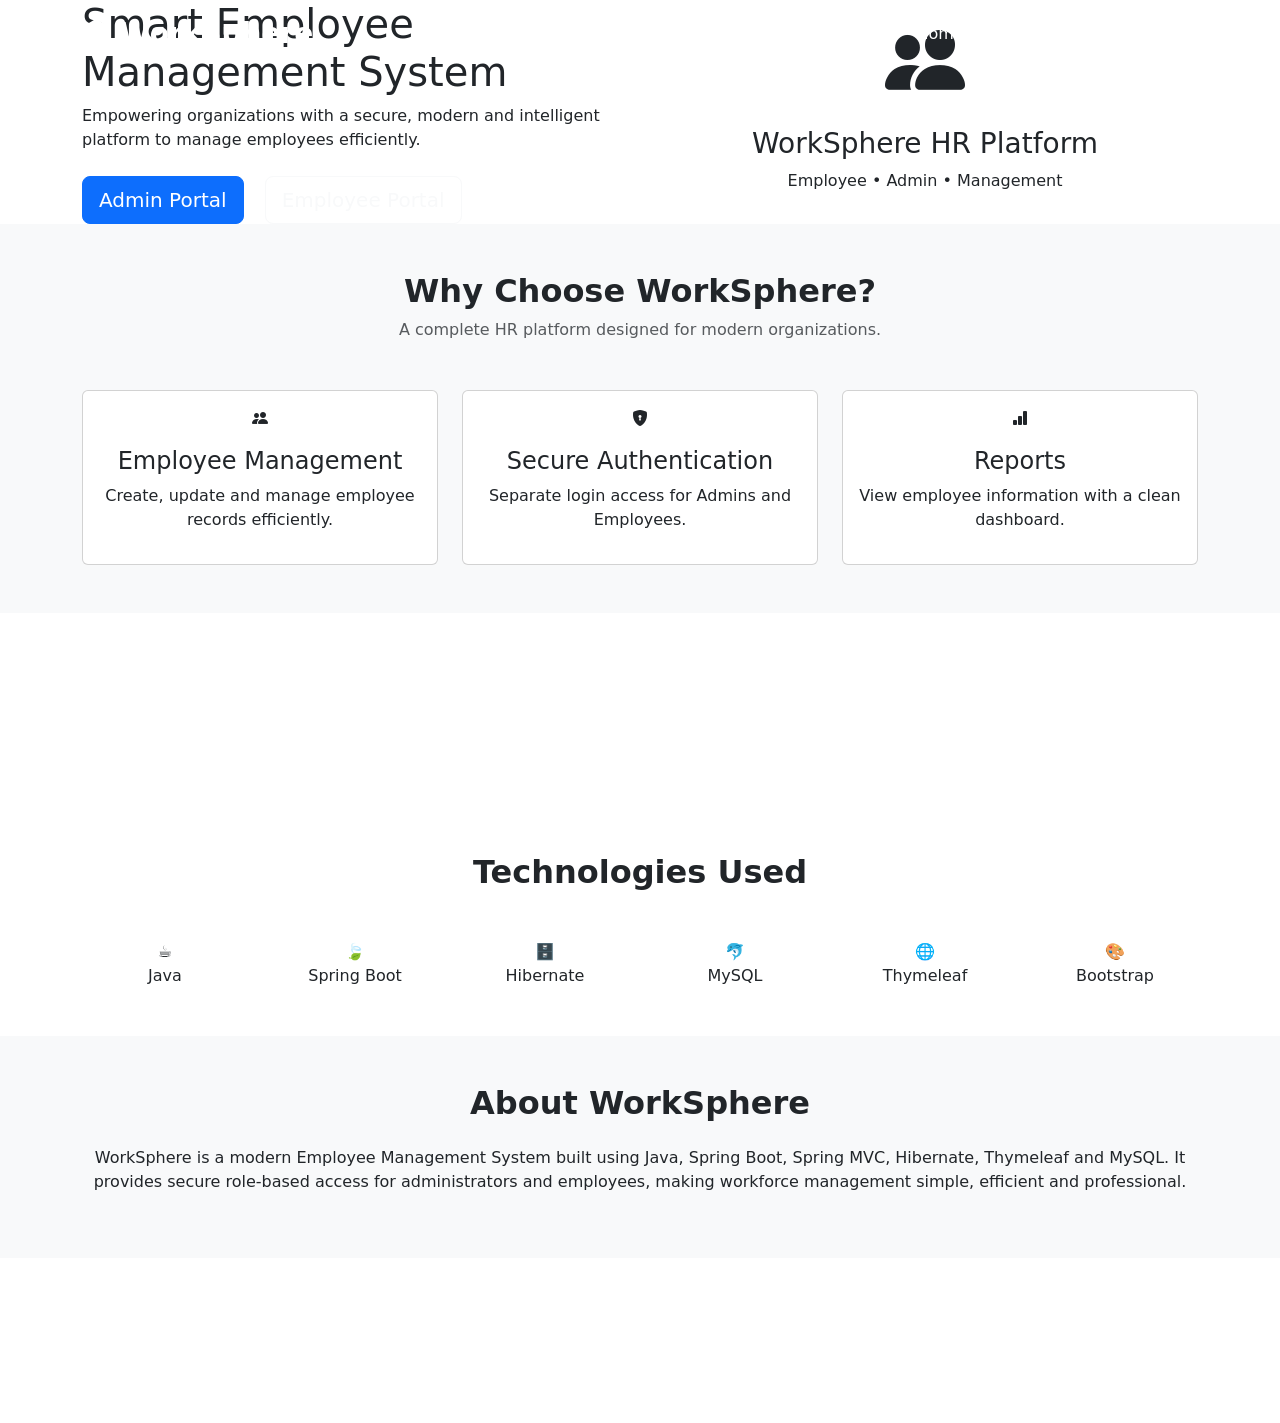
<file: src/main/resources/templates/index.html>
<!DOCTYPE html>
<html xmlns:th="http://www.thymeleaf.org">

<head>

<meta charset="UTF-8">

<meta name="viewport" content="width=device-width, initial-scale=1">

<title>WorkSphere | Smart Employee Management System</title>

<link rel="preconnect" href="https://fonts.googleapis.com">

<link rel="preconnect" href="https://fonts.gstatic.com" crossorigin>

<link href="https://fonts.googleapis.com/css2?family=Poppins:wght@300;400;500;600;700&display=swap"
rel="stylesheet">

<link href="https://cdn.jsdelivr.net/npm/bootstrap@5.3.7/dist/css/bootstrap.min.css" rel="stylesheet">

<link rel="stylesheet"
href="https://cdn.jsdelivr.net/npm/bootstrap-icons@1.11.3/font/bootstrap-icons.min.css">

<link rel="stylesheet"
th:href="@{/css/style.css}">

</head>

<body>

<!-- Navbar Starts -->

<nav class="navbar navbar-expand-lg navbar-dark fixed-top">

<div class="container">

<a class="navbar-brand fw-bold fs-3" href="#">

<i class="bi bi-hexagon-fill"></i>

WorkSphere

</a>

<button class="navbar-toggler" data-bs-toggle="collapse"
data-bs-target="#navbar">

<span class="navbar-toggler-icon"></span>

</button>

<div class="collapse navbar-collapse"
id="navbar">

<ul class="navbar-nav ms-auto">

<li class="nav-item">

<a class="nav-link active" href="#">Home</a>

</li>

<li class="nav-item">

<a class="nav-link" href="#">About</a>

</li>

<li class="nav-item">

<a class="nav-link" href="#">Features</a>

</li>

<li class="nav-item">

<a class="nav-link" href="#">Contact</a>

</li>

</ul>

</div>

</div>

</nav>

<!-- Navbar Ends -->

<!-- Hero Starts -->

<section class="hero">

<div class="container">

<div class="row align-items-center">

<div class="col-lg-6">

<h1>

Smart Employee

<br>

Management System

</h1>

<p>

Empowering organizations with a secure, modern and intelligent platform to manage employees efficiently.

</p>

<div class="mt-4">

<a th:href="@{/admin/login}"
class="btn btn-primary btn-lg me-3">

Admin Portal

</a>

<a th:href="@{/employee/login}"
class="btn btn-outline-light btn-lg">

Employee Portal

</a>

</div>

</div>

<div class="col-lg-6 text-center">

<div class="text-center">

<i class="bi bi-people-fill display-1 hero-icon"></i>

<h3 class="mt-3">WorkSphere HR Platform</h3>

<p>Employee • Admin • Management</p>

</div>

</div>

</div>

</div>

</section>

<!-- Hero Ends -->

<!-- Features -->

<section class="py-5 bg-light">

<div class="container">

<div class="text-center mb-5">

<h2 class="fw-bold">Why Choose WorkSphere?</h2>

<p class="text-muted">

A complete HR platform designed for modern organizations.

</p>

</div>

<div class="row g-4">

<div class="col-md-4">

<div class="card feature-card h-100">

<div class="card-body text-center">

<i class="bi bi-people-fill feature-icon"></i>

<h4 class="mt-3">

Employee Management

</h4>

<p>

Create, update and manage employee records efficiently.

</p>

</div>

</div>

</div>

<div class="col-md-4">

<div class="card feature-card h-100">

<div class="card-body text-center">

<i class="bi bi-shield-lock-fill feature-icon"></i>

<h4 class="mt-3">

Secure Authentication

</h4>

<p>

Separate login access for Admins and Employees.

</p>

</div>

</div>

</div>

<div class="col-md-4">

<div class="card feature-card h-100">

<div class="card-body text-center">

<i class="bi bi-bar-chart-fill feature-icon"></i>

<h4 class="mt-3">

Reports

</h4>

<p>

View employee information with a clean dashboard.

</p>

</div>

</div>

</div>

</div>

</div>

</section>

<section class="py-5 text-white stats">

<div class="container">

<div class="row text-center">

<div class="col-md-3">

<h1>100+</h1>

<p>Employees</p>

</div>

<div class="col-md-3">

<h1>15</h1>

<p>Departments</p>

</div>

<div class="col-md-3">

<h1>99%</h1>

<p>Availability</p>

</div>

<div class="col-md-3">

<h1>24/7</h1>

<p>Support</p>

</div>

</div>

</div>

</section>

<section class="py-5">

<div class="container text-center">

<h2 class="fw-bold mb-5">

Technologies Used

</h2>

<div class="row">

<div class="col-md-2">☕<br>Java</div>

<div class="col-md-2">🍃<br>Spring Boot</div>

<div class="col-md-2">🗄<br>Hibernate</div>

<div class="col-md-2">🐬<br>MySQL</div>

<div class="col-md-2">🌐<br>Thymeleaf</div>

<div class="col-md-2">🎨<br>Bootstrap</div>

</div>

</div>

</section>

<section class="py-5 bg-light">

<div class="container">

<h2 class="fw-bold text-center">

About WorkSphere

</h2>

<p class="text-center mt-4">

WorkSphere is a modern Employee Management System built using
Java, Spring Boot, Spring MVC, Hibernate, Thymeleaf and MySQL.

It provides secure role-based access for administrators and employees,
making workforce management simple, efficient and professional.

</p>

</div>

</section>

<footer class="text-center text-white p-4 footer">

<h4>WorkSphere</h4>

<p>

Smart Employee Management System

</p>

<p>

© 2026 All Rights Reserved

</p>

</footer>

<script src="https://cdn.jsdelivr.net/npm/bootstrap@5.3.7/dist/js/bootstrap.bundle.min.js"></script>

</body>

</html>
</file>
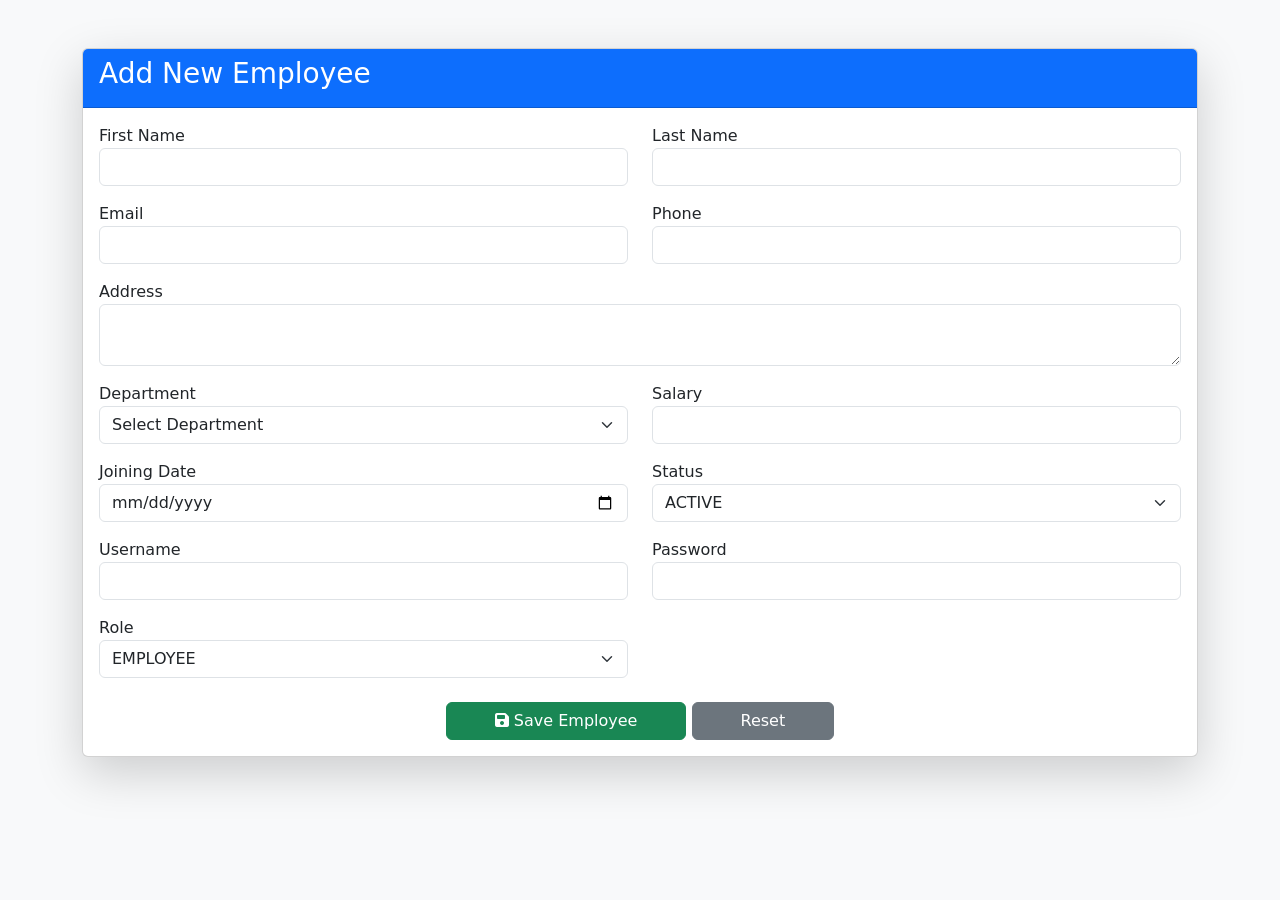
<file: src/main/resources/templates/add-employee.html>
<!DOCTYPE html>
<html xmlns:th="http://www.thymeleaf.org">

<head>

<meta charset="UTF-8">

<title>Add Employee | WorkSphere</title>

<link href="https://cdn.jsdelivr.net/npm/bootstrap@5.3.7/dist/css/bootstrap.min.css" rel="stylesheet">

<link rel="stylesheet" th:href="@{/css/style.css}">

<link rel="stylesheet"
href="https://cdnjs.cloudflare.com/ajax/libs/font-awesome/6.6.0/css/all.min.css">

</head>

<body class="bg-light">

<div class="container mt-5 mb-5">

<div class="card shadow-lg">

<div class="card-header bg-primary text-white">

<h3>Add New Employee</h3>

</div>

<div class="card-body">

<form th:action="@{/admin/saveEmployee}"
      th:object="${employee}"
      method="post">
      
      <input type="hidden"
       th:field="*{id}">

<div class="row">

<div class="col-md-6 mb-3">

<label>First Name</label>

<input type="text"
class="form-control"
th:field="*{firstName}"
required>

</div>

<div class="col-md-6 mb-3">

<label>Last Name</label>

<input type="text"
class="form-control"
th:field="*{lastName}"
required>

</div>

<div class="col-md-6 mb-3">

<label>Email</label>

<input type="email"
class="form-control"
th:field="*{email}"
required>

</div>

<div class="col-md-6 mb-3">

<label>Phone</label>

<input type="text"
class="form-control"
th:field="*{phone}"
required>

</div>

<div class="col-md-12 mb-3">

<label>Address</label>

<textarea
class="form-control"
th:field="*{address}"
rows="2"></textarea>

</div>

<div class="col-md-6 mb-3">

<label>Department</label>

<select
class="form-select"
th:field="*{department}">

<option value="">Select Department</option>
<option value="IT">IT</option>
<option value="HR">HR</option>
<option value="Finance">Finance</option>
<option value="Marketing">Marketing</option>
<option value="Sales">Sales</option>
<option value="Administration">Administration</option>

</select>

</div>

<div class="col-md-6 mb-3">

<label>Salary</label>

<input type="number"
class="form-control"
th:field="*{salary}">

</div>

<div class="col-md-6 mb-3">

<label>Joining Date</label>

<input type="date"
class="form-control"
th:field="*{joiningDate}">

</div>

<div class="col-md-6 mb-3">

<label>Status</label>

<select
class="form-select"
th:field="*{status}">

<option value="ACTIVE">ACTIVE</option>
<option value="INACTIVE">INACTIVE</option>

</select>

</div>

<div class="col-md-6 mb-3">

<label>Username</label>

<input type="text"
class="form-control"
th:field="*{username}"
required>

</div>

<div class="col-md-6 mb-3">

<label>Password</label>

<input type="password"
class="form-control"
th:field="*{password}"
required>

</div>

<div class="col-md-6 mb-4">

<label>Role</label>

<select
class="form-select"
th:field="*{role}">

<option value="EMPLOYEE">EMPLOYEE</option>
<option value="ADMIN">ADMIN</option>

</select>

</div>

</div>

<div class="text-center">

<button class="btn btn-success px-5">

<i class="fa-solid fa-floppy-disk"></i>

Save Employee

</button>

<button
type="reset"
class="btn btn-secondary px-5">

Reset

</button>

</div>

</form>

</div>

</div>

</div>

</body>

</html>
</file>
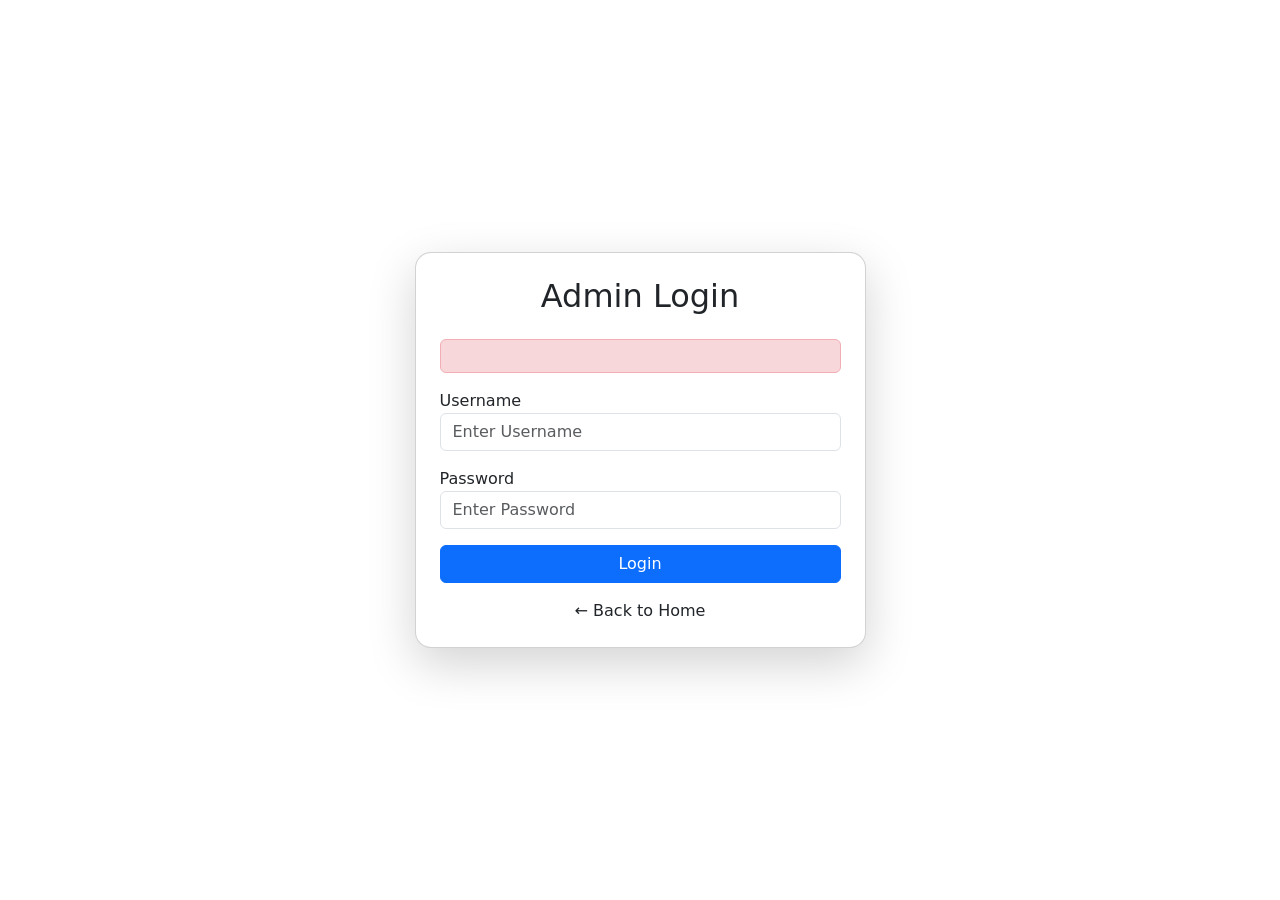
<file: src/main/resources/templates/admin-login.html>
<!DOCTYPE html>
<html xmlns:th="http://www.thymeleaf.org">

<head>

<meta charset="UTF-8">

<meta name="viewport"
content="width=device-width, initial-scale=1">

<title>Admin Login</title>

<link href="https://cdn.jsdelivr.net/npm/bootstrap@5.3.7/dist/css/bootstrap.min.css"
rel="stylesheet">

<link rel="stylesheet"
th:href="@{/css/style.css}">

</head>

<body class="login-bg">

<div class="container">

<div class="row justify-content-center align-items-center vh-100">

<div class="col-md-5">

<div class="card shadow-lg p-4 rounded-4">

<h2 class="text-center mb-4">

Admin Login

</h2>

<form th:action="@{/admin/login}" method="post">

<div th:if="${error}" class="alert alert-danger">

    <span th:text="${error}"></span>

</div>

<div class="mb-3">

<label>Username</label>

<input
type="text"
class="form-control"
name="username"
placeholder="Enter Username">

</div>

<div class="mb-3">

<label>Password</label>

<input
type="password"
class="form-control"
name="password"
placeholder="Enter Password">

</div>

<button class="btn btn-primary w-100">

Login

</button>

</form>

<div class="text-center mt-3">

<a th:href="@{/}">

← Back to Home

</a>

</div>

</div>

</div>

</div>

</div>

</body>

</html>
</file>
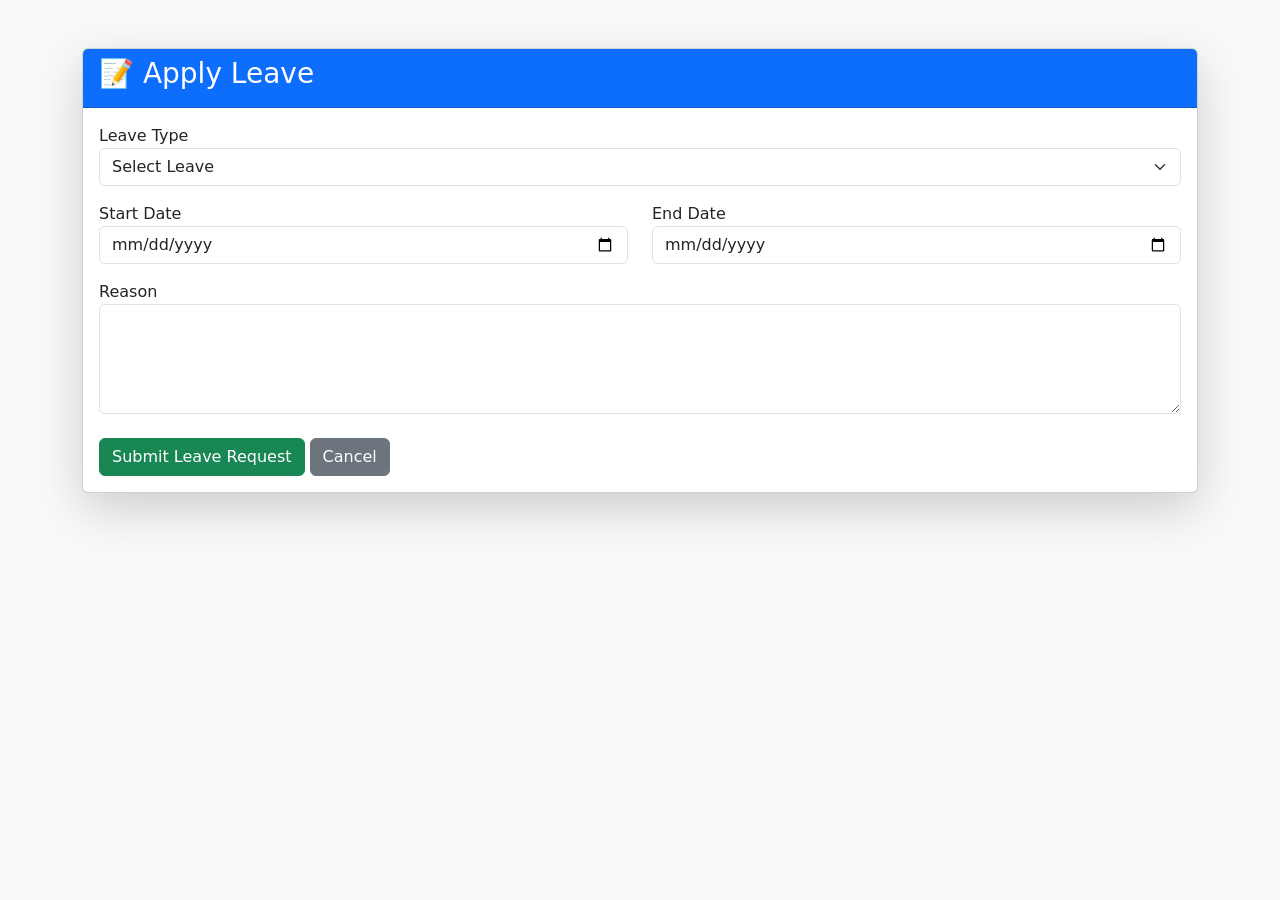
<file: src/main/resources/templates/apply-leave.html>
<!DOCTYPE html>
<html xmlns:th="http://www.thymeleaf.org">

<head>

<meta charset="UTF-8">

<title>Apply Leave | WorkSphere</title>

<link href="https://cdn.jsdelivr.net/npm/bootstrap@5.3.7/dist/css/bootstrap.min.css" rel="stylesheet">

</head>

<body class="bg-light">

<div class="container mt-5">

<div class="card shadow-lg">

<div class="card-header bg-primary text-white">

<h3>📝 Apply Leave</h3>

</div>

<div class="card-body">

<form th:action="@{/employee/saveLeave}"
      th:object="${leave}"
      method="post">

<div class="mb-3">

<label>Leave Type</label>

<select class="form-select"
        th:field="*{leaveType}">

<option value="">Select Leave</option>

<option value="Casual">Casual Leave</option>

<option value="Sick">Sick Leave</option>

<option value="Vacation">Vacation</option>

<option value="Work From Home">Work From Home</option>

</select>

</div>

<div class="row">

<div class="col-md-6">

<label>Start Date</label>

<input type="date"
       class="form-control"
       th:field="*{startDate}">

</div>

<div class="col-md-6">

<label>End Date</label>

<input type="date"
       class="form-control"
       th:field="*{endDate}">

</div>

</div>

<div class="mt-3">

<label>Reason</label>

<textarea
class="form-control"
rows="4"
th:field="*{reason}">
</textarea>

</div>

<div class="mt-4">

<button class="btn btn-success">

Submit Leave Request

</button>

<a th:href="@{/employee/dashboard}"
class="btn btn-secondary">

Cancel

</a>

</div>

</form>

</div>

</div>

</div>

</body>

</html>
</file>
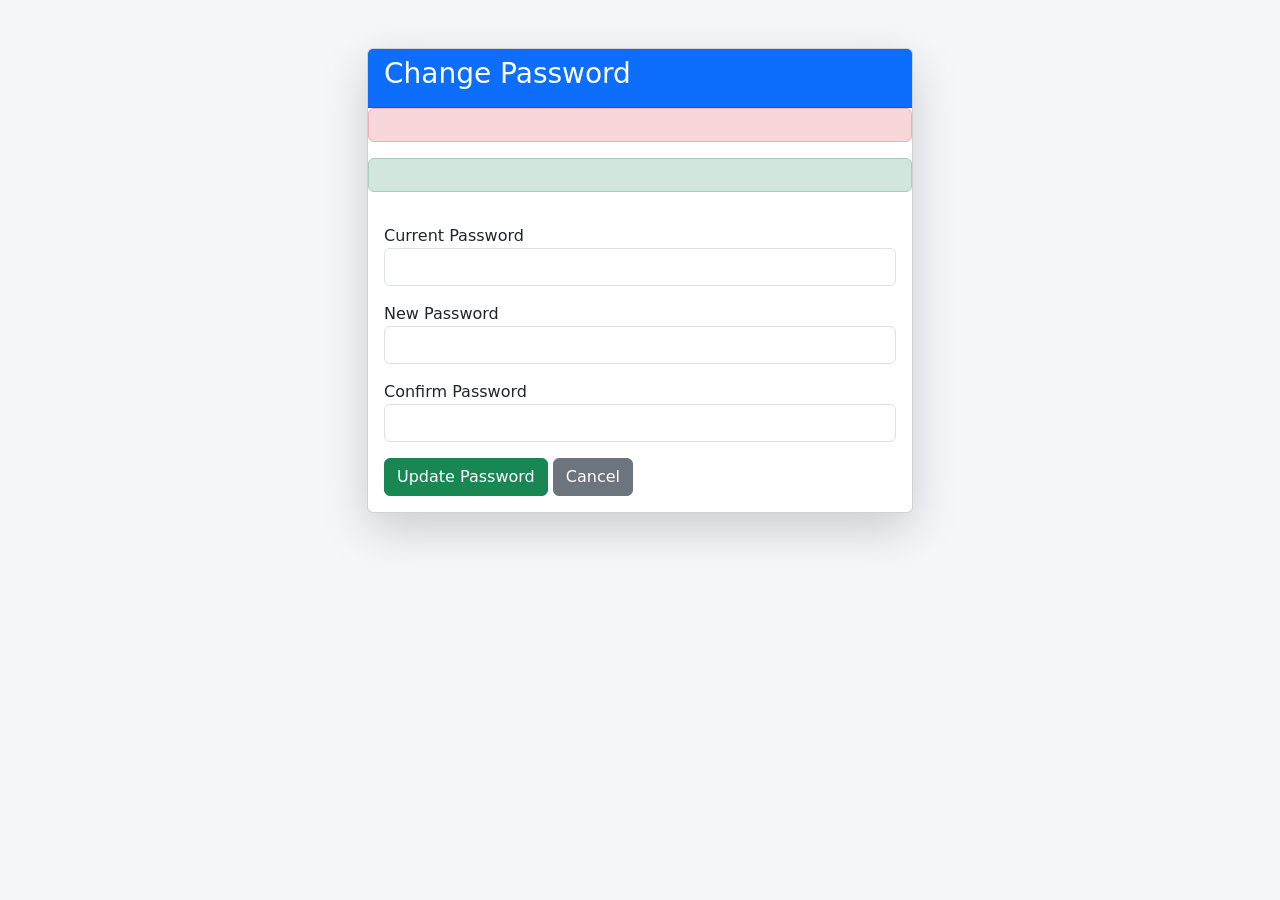
<file: src/main/resources/templates/change-password.html>
<!DOCTYPE html>
<html xmlns:th="http://www.thymeleaf.org">

<head>

<meta charset="UTF-8">

<title>Change Password | WorkSphere</title>

<link href="https://cdn.jsdelivr.net/npm/bootstrap@5.3.7/dist/css/bootstrap.min.css" rel="stylesheet">

</head>

<body style="background:#f5f7fb;">

<div class="container mt-5">

<div class="row justify-content-center">

<div class="col-md-6">

<div class="card shadow-lg">

<div class="card-header bg-primary text-white">

<h3>Change Password</h3>

</div>

<div th:if="${error}"
     class="alert alert-danger"
     th:text="${error}">
</div>

<div th:if="${success}"
     class="alert alert-success"
     th:text="${success}">
</div>

<div class="card-body">


<form th:action="@{/employee/changePassword}" method="post">

<div class="mb-3">

<label>Current Password</label>

<input type="password"
       class="form-control"
       name="currentPassword"
       required>

</div>

<div class="mb-3">

<label>New Password</label>

<input type="password"
       class="form-control"
       name="newPassword"
       required>

</div>

<div class="mb-3">

<label>Confirm Password</label>

<input type="password"
       class="form-control"
       name="confirmPassword"
       required>

</div>

<button class="btn btn-success">

Update Password

</button>

<a th:href="@{/employee/dashboard}"
class="btn btn-secondary">

Cancel

</a>

</form>

</div>

</div>

</div>

</div>

</div>

</body>

</html>
</file>
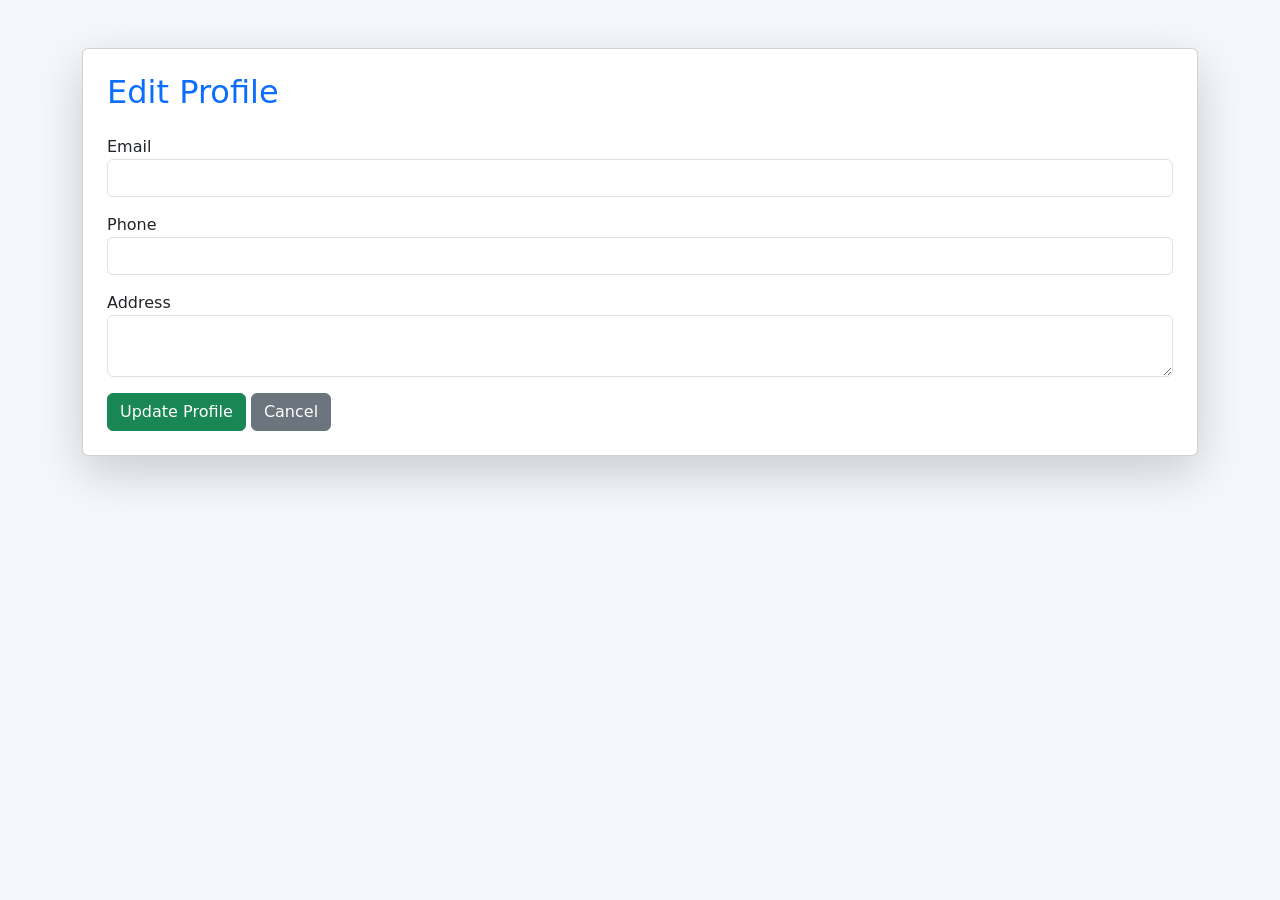
<file: src/main/resources/templates/edit-profile.html>
<!DOCTYPE html>
<html xmlns:th="http://www.thymeleaf.org">
<head>

<meta charset="UTF-8">

<title>Edit Profile | WorkSphere</title>

<link href="https://cdn.jsdelivr.net/npm/bootstrap@5.3.7/dist/css/bootstrap.min.css" rel="stylesheet">

</head>

<body style="background:#f4f7fc;">

<div class="container mt-5">

<div class="card shadow-lg p-4">

<h2 class="mb-4 text-primary">

Edit Profile

</h2>

<form th:action="@{/employee/updateProfile}"
      th:object="${employee}"
      method="post">

<input type="hidden" th:field="*{id}">

<div class="mb-3">

<label>Email</label>

<input type="email"
       class="form-control"
       th:field="*{email}">

</div>

<div class="mb-3">

<label>Phone</label>

<input type="text"
       class="form-control"
       th:field="*{phone}">

</div>

<div class="mb-3">

<label>Address</label>

<textarea class="form-control"
          th:field="*{address}">
</textarea>

</div>

<button class="btn btn-success">

Update Profile

</button>

<a th:href="@{/employee/profile}"
class="btn btn-secondary">

Cancel

</a>

</form>

</div>

</div>

</body>
</html>
</file>
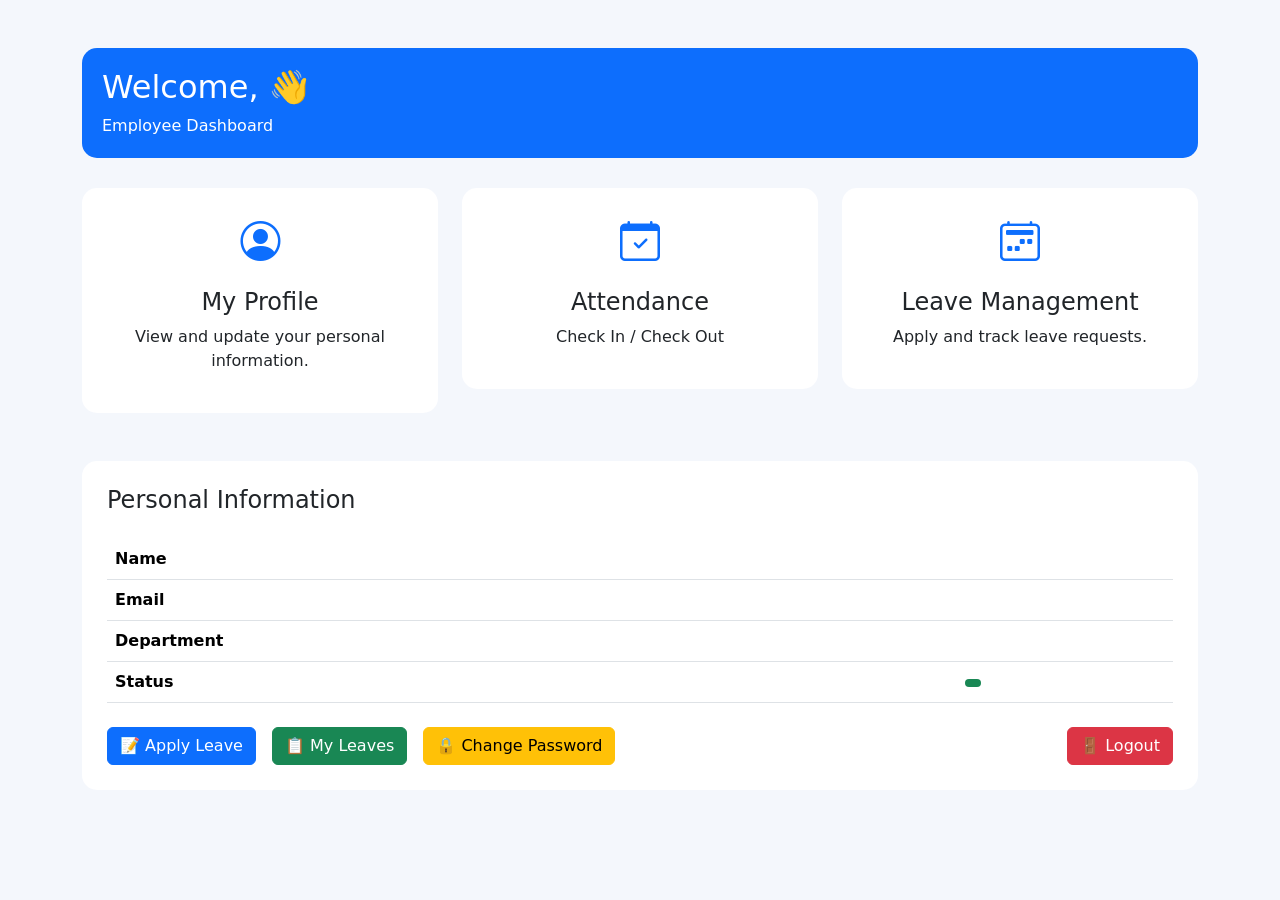
<file: src/main/resources/templates/employee-dashboard.html>
<!DOCTYPE html>
<html xmlns:th="http://www.thymeleaf.org">
<head>

<meta charset="UTF-8">

<title>Employee Dashboard | WorkSphere</title>

<link href="https://cdn.jsdelivr.net/npm/bootstrap@5.3.7/dist/css/bootstrap.min.css" rel="stylesheet">

<link href="https://cdn.jsdelivr.net/npm/bootstrap-icons@1.11.3/font/bootstrap-icons.css" rel="stylesheet">

<style>

body{
    background:#f4f7fc;
}

.card{
    border:none;
    border-radius:15px;
    transition:.3s;
}

.card:hover{
    transform:translateY(-5px);
    box-shadow:0 10px 25px rgba(0,0,0,.15);
}

.profile-card{
    background:white;
    border-radius:15px;
    padding:25px;
}

.top-bar{
    background:#0d6efd;
    color:white;
    padding:20px;
    border-radius:15px;
    margin-bottom:30px;
}

.action-icon{
    font-size:40px;
    color:#0d6efd;
}

</style>

</head>

<body>

<div class="container mt-5">

<div class="top-bar">

<h2>
Welcome,
<span th:text="${employee.firstName}"></span>
👋
</h2>

<p class="mb-0">
Employee Dashboard
</p>

</div>

<div class="row g-4">

<div class="col-md-4">

<a th:href="@{/employee/profile}" style="text-decoration:none;">

<div class="card p-4 text-center">

<i class="bi bi-person-circle action-icon"></i>

<h4 class="mt-3">My Profile</h4>

<p>View and update your personal information.</p>

</div>

</a>

</div>

<div class="col-md-4">

<div class="card p-4 text-center">

<i class="bi bi-calendar-check action-icon"></i>

<h4 class="mt-3">Attendance</h4>

<p>Check In / Check Out</p>

</div>

</div>

<div class="col-md-4">

<a th:href="@{/employee/applyLeave}"
   style="text-decoration:none; color:inherit;">

<div class="card p-4 text-center">

<i class="bi bi-calendar2-week action-icon"></i>

<h4 class="mt-3">Leave Management</h4>

<p>Apply and track leave requests.</p>

</div>

</a>

</div>

</div>

<div class="profile-card mt-5">

<h4 class="mb-4">
Personal Information
</h4>

<table class="table">

<tr>

<th>Name</th>

<td th:text="${employee.firstName+' '+employee.lastName}"></td>

</tr>

<tr>

<th>Email</th>

<td th:text="${employee.email}"></td>

</tr>

<tr>

<th>Department</th>

<td th:text="${employee.department}"></td>

</tr>

<tr>

<th>Status</th>

<td>

<span class="badge bg-success"
      th:text="${employee.status}">
</span>

</td>

</tr>

</table>
<div class="d-flex flex-wrap gap-3 mt-4">

    <a th:href="@{/employee/applyLeave}"
       class="btn btn-primary">
        📝 Apply Leave
    </a>

    <a th:href="@{/employee/myLeaves}"
       class="btn btn-success">
        📋 My Leaves
    </a>

    <a th:href="@{/employee/changePassword}"
       class="btn btn-warning">
        🔒 Change Password
    </a>

    <a th:href="@{/logout}"
       class="btn btn-danger ms-auto">
        🚪 Logout
    </a>

</div>

</div>

</div>

</body>

</html>
</file>
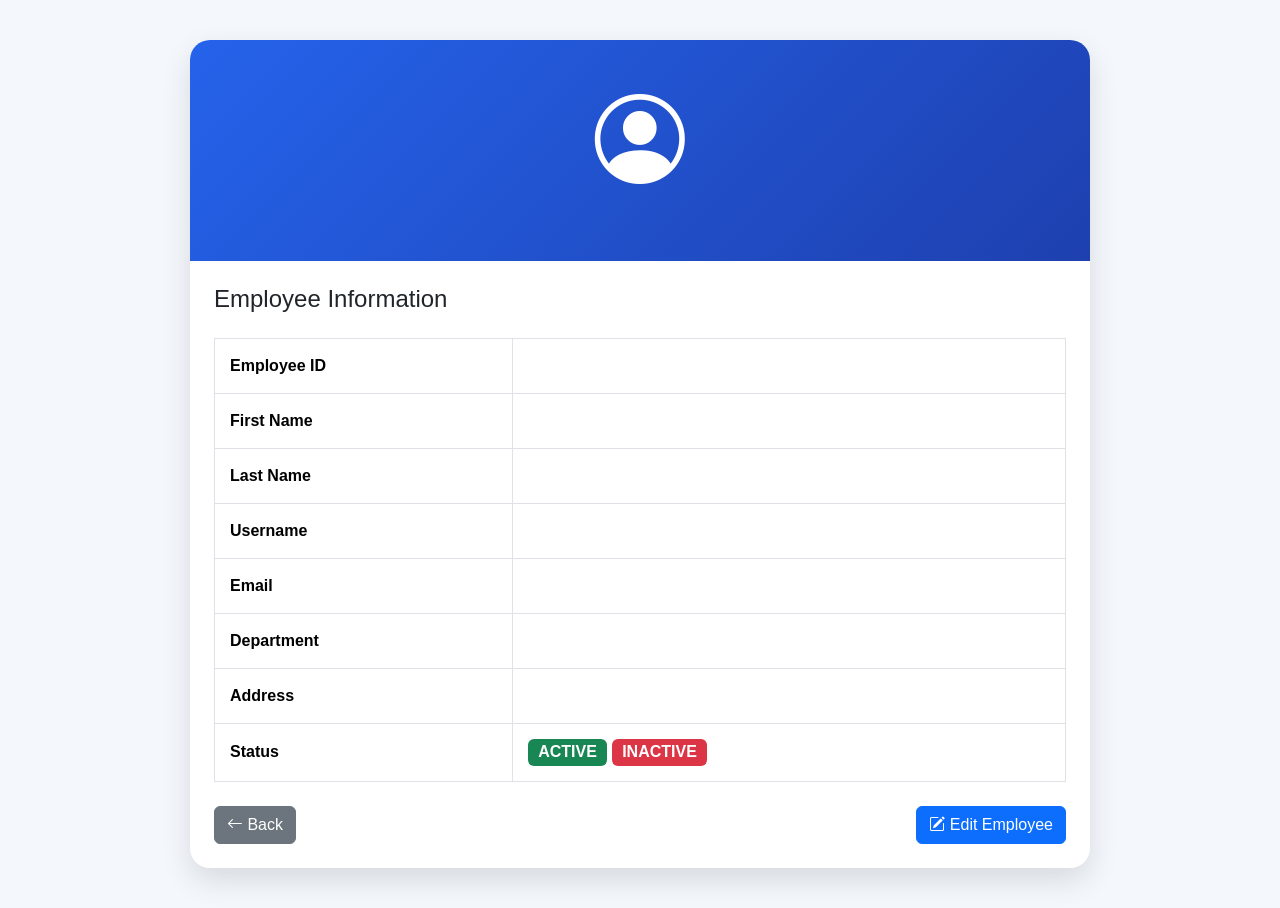
<file: src/main/resources/templates/employee-details.html>
<!DOCTYPE html>
<html xmlns:th="http://www.thymeleaf.org">

<head>

<meta charset="UTF-8">

<title>Employee Details | WorkSphere</title>

<link href="https://cdn.jsdelivr.net/npm/bootstrap@5.3.7/dist/css/bootstrap.min.css" rel="stylesheet">

<link href="https://cdn.jsdelivr.net/npm/bootstrap-icons@1.11.3/font/bootstrap-icons.css" rel="stylesheet">

<style>

body{
    background:#f4f7fc;
    font-family:Segoe UI,sans-serif;
}

.profile-card{
    max-width:900px;
    margin:40px auto;
    border:none;
    border-radius:20px;
    overflow:hidden;
    box-shadow:0 12px 30px rgba(0,0,0,.12);
}

.profile-header{
    background:linear-gradient(135deg,#2563eb,#1e40af);
    color:white;
    text-align:center;
    padding:35px;
}

.profile-header i{
    font-size:90px;
}

.table td,
.table th{
    padding:15px;
    vertical-align:middle;
}

.info-title{
    font-weight:600;
    color:#555;
    width:35%;
}

</style>

</head>

<body>

<div class="container">

<div class="card profile-card">

<div class="profile-header">

<i class="bi bi-person-circle"></i>

<h2 class="mt-3"
    th:text="${employee.firstName+' '+employee.lastName}">
</h2>

<p class="mb-0"
   th:text="${employee.department}">
</p>

</div>

<div class="card-body p-4">

<h4 class="mb-4">
Employee Information
</h4>

<table class="table table-bordered">

<tr>
<th class="info-title">Employee ID</th>
<td th:text="${employee.id}"></td>
</tr>

<tr>
<th class="info-title">First Name</th>
<td th:text="${employee.firstName}"></td>
</tr>

<tr>
<th class="info-title">Last Name</th>
<td th:text="${employee.lastName}"></td>
</tr>

<tr>
<th class="info-title">Username</th>
<td th:text="${employee.username}"></td>
</tr>

<tr>
<th class="info-title">Email</th>
<td th:text="${employee.email}"></td>
</tr>

<tr>
<th class="info-title">Department</th>
<td th:text="${employee.department}"></td>
</tr>

<tr>
<th class="info-title">Address</th>
<td th:text="${employee.address}"></td>
</tr>

<tr>
<th class="info-title">Status</th>

<td>

<span class="badge bg-success fs-6"
      th:if="${employee.status=='ACTIVE'}">
ACTIVE
</span>

<span class="badge bg-danger fs-6"
      th:if="${employee.status!='ACTIVE'}">
INACTIVE
</span>

</td>

</tr>

</table>

<div class="d-flex justify-content-between mt-4">

<a th:href="@{/admin/employees}"
   class="btn btn-secondary">

<i class="bi bi-arrow-left"></i>
Back

</a>

<a th:href="@{/admin/editEmployee/{id}(id=${employee.id})}"
   class="btn btn-primary">

<i class="bi bi-pencil-square"></i>
Edit Employee

</a>

</div>

</div>

</div>

</div>

</body>

</html>
</file>
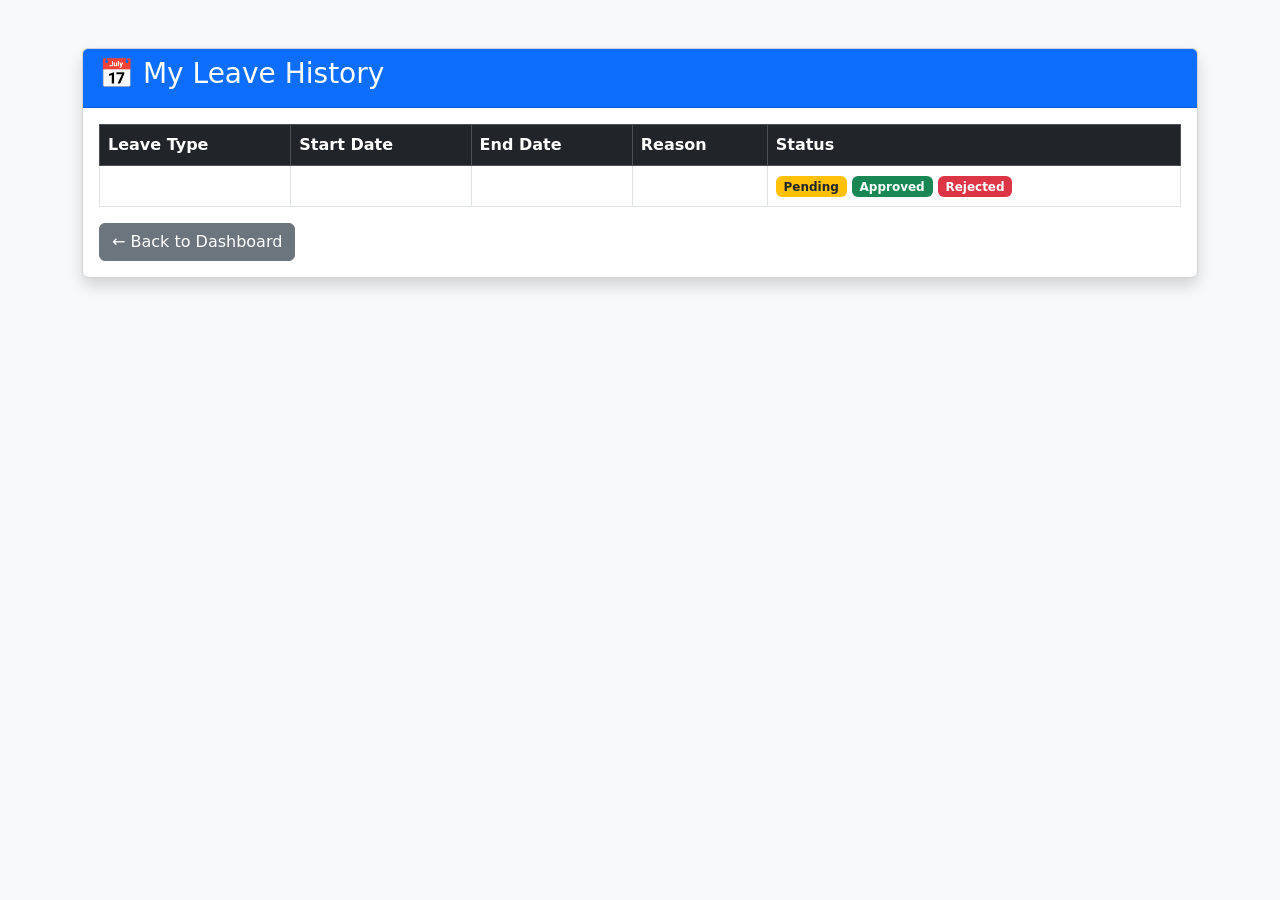
<file: src/main/resources/templates/employee-leaves.html>
<!DOCTYPE html>
<html xmlns:th="http://www.thymeleaf.org">

<head>

<meta charset="UTF-8">

<title>My Leave History | WorkSphere</title>

<link href="https://cdn.jsdelivr.net/npm/bootstrap@5.3.7/dist/css/bootstrap.min.css"
      rel="stylesheet">

</head>

<body class="bg-light">

<div class="container mt-5">

<div class="card shadow">

<div class="card-header bg-primary text-white">

<h3>📅 My Leave History</h3>

</div>

<div class="card-body">

<div class="table-responsive">

<table class="table table-bordered table-hover">

<thead class="table-dark">

<tr>

<th>Leave Type</th>

<th>Start Date</th>

<th>End Date</th>

<th>Reason</th>

<th>Status</th>

</tr>

</thead>

<tbody>

<tr th:each="leave : ${leaves}">

<td th:text="${leave.leaveType}"></td>

<td th:text="${leave.startDate}"></td>

<td th:text="${leave.endDate}"></td>

<td th:text="${leave.reason}"></td>

<td>

<span class="badge bg-warning text-dark"
      th:if="${leave.status=='PENDING'}">
    Pending
</span>

<span class="badge bg-success"
      th:if="${leave.status=='APPROVED'}">
    Approved
</span>

<span class="badge bg-danger"
      th:if="${leave.status=='REJECTED'}">
    Rejected
</span>

</td>

</tr>

</tbody>

</table>

</div>

<a th:href="@{/employee/dashboard}"
   class="btn btn-secondary">

← Back to Dashboard

</a>

</div>

</div>

</div>

</body>

</html>
</file>
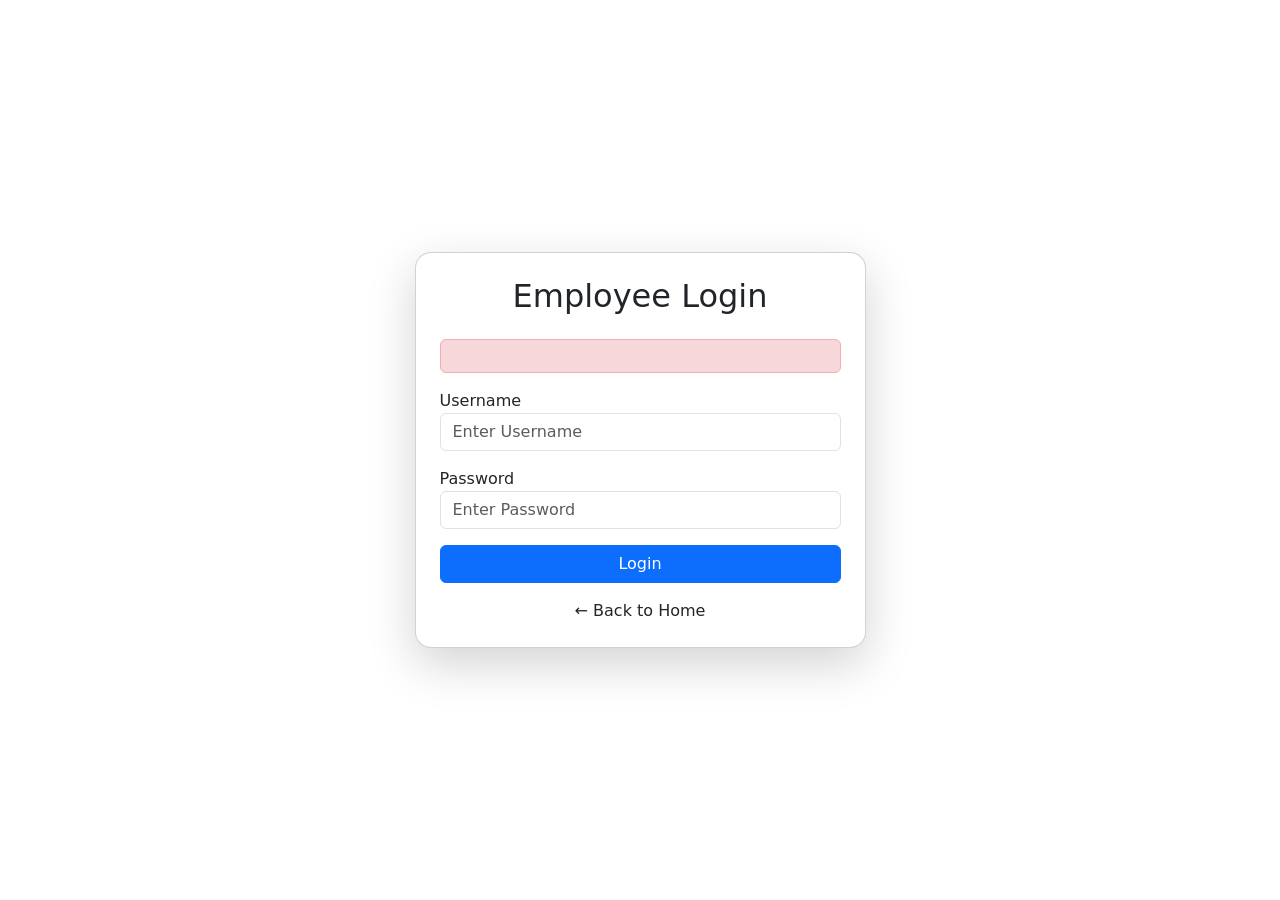
<file: src/main/resources/templates/employee-login.html>
<!DOCTYPE html>
<html xmlns:th="http://www.thymeleaf.org">

<head>

<meta charset="UTF-8">

<meta name="viewport"
content="width=device-width, initial-scale=1">

<title>Employee Login</title>

<link href="https://cdn.jsdelivr.net/npm/bootstrap@5.3.7/dist/css/bootstrap.min.css"
rel="stylesheet">

<link rel="stylesheet"
th:href="@{/css/style.css}">

</head>

<body class="login-bg">

<div class="container">

<div class="row justify-content-center align-items-center vh-100">

<div class="col-md-5">

<div class="card shadow-lg p-4 rounded-4">

<h2 class="text-center mb-4">

Employee Login

</h2>

<form th:action="@{/employee/login}" method="post">

<div th:if="${error}" class="alert alert-danger">

    <span th:text="${error}"></span>

</div>

<div class="mb-3">

<label>Username</label>

<input
type="text"
class="form-control"
name="username"
placeholder="Enter Username">

</div>

<div class="mb-3">

<label>Password</label>

<input
type="password"
class="form-control"
name="password"
placeholder="Enter Password">

</div>

<button class="btn btn-primary w-100">

Login

</button>

</form>

<div class="text-center mt-3">

<a th:href="@{/}">

← Back to Home

</a>

</div>

</div>

</div>

</div>

</div>

</body>

</html>
</file>
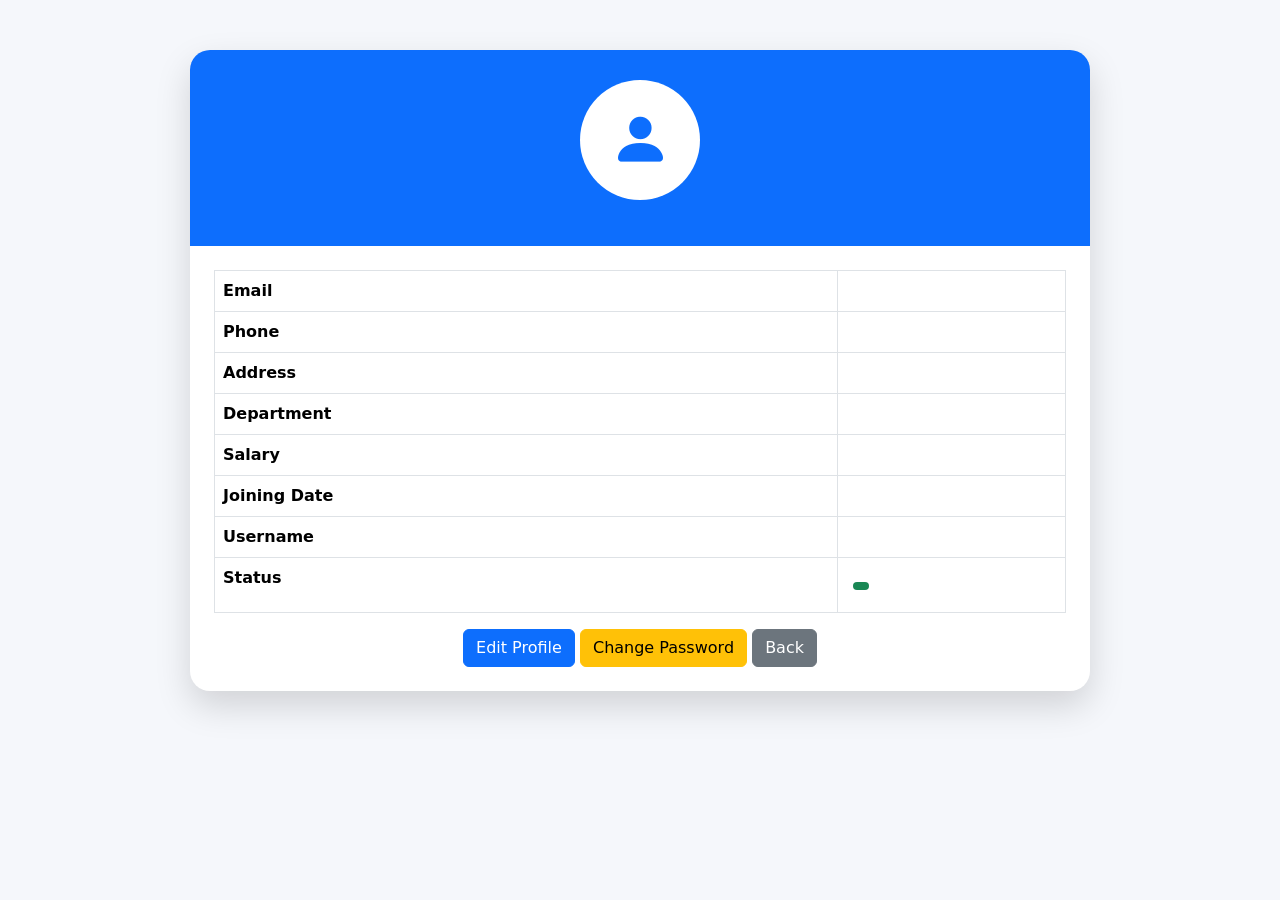
<file: src/main/resources/templates/employee-profile.html>
<!DOCTYPE html>
<html xmlns:th="http://www.thymeleaf.org">

<head>

<meta charset="UTF-8">

<title>My Profile | WorkSphere</title>

<link href="https://cdn.jsdelivr.net/npm/bootstrap@5.3.7/dist/css/bootstrap.min.css" rel="stylesheet">

<link href="https://cdn.jsdelivr.net/npm/bootstrap-icons@1.11.3/font/bootstrap-icons.css" rel="stylesheet">

<style>

body{
    background:#f5f7fb;
}

.profile-card{

    max-width:900px;

    margin:auto;

    margin-top:50px;

    border-radius:20px;

    box-shadow:0 15px 35px rgba(0,0,0,.15);

    overflow:hidden;

}

.header{

    background:#0d6efd;

    color:white;

    padding:30px;

    text-align:center;

}

.profile-img{

    width:120px;

    height:120px;

    border-radius:50%;

    background:white;

    margin:auto;

    display:flex;

    justify-content:center;

    align-items:center;

    font-size:60px;

    color:#0d6efd;

}

.table td{

    padding:15px;

}

</style>

</head>

<body>

<div class="profile-card bg-white">

<div class="header">

<div class="profile-img">

<i class="bi bi-person-fill"></i>

</div>

<h2 class="mt-3"
th:text="${employee.firstName+' '+employee.lastName}">
</h2>

<p th:text="${employee.role}">
</p>

</div>

<div class="p-4">

<table class="table table-bordered">

<tr>

<th>Email</th>

<td th:text="${employee.email}"></td>

</tr>

<tr>

<th>Phone</th>

<td th:text="${employee.phone}"></td>

</tr>

<tr>

    <th>Address</th>

    <td th:text="${employee.address}"></td>

</tr>

<tr>

<th>Department</th>

<td th:text="${employee.department}"></td>

</tr>

<tr>

<th>Salary</th>

<td th:text="${employee.salary}"></td>

</tr>

<tr>

<th>Joining Date</th>

<td th:text="${employee.joiningDate}"></td>

</tr>

<tr>

<th>Username</th>

<td th:text="${employee.username}"></td>

</tr>

<tr>

<th>Status</th>

<td>

<span class="badge bg-success"
th:text="${employee.status}">
</span>

</td>

</tr>

</table>

<div class="text-center">

<a th:href="@{/employee/editProfile}"
   class="btn btn-primary">
    Edit Profile
</a>

<a th:href="@{/employee/changePassword}"
class="btn btn-warning">

Change Password

</a>

<a th:href="@{/employee/dashboard}"
class="btn btn-secondary">

Back

</a>

</div>

</div>

</div>

</body>

</html>
</file>
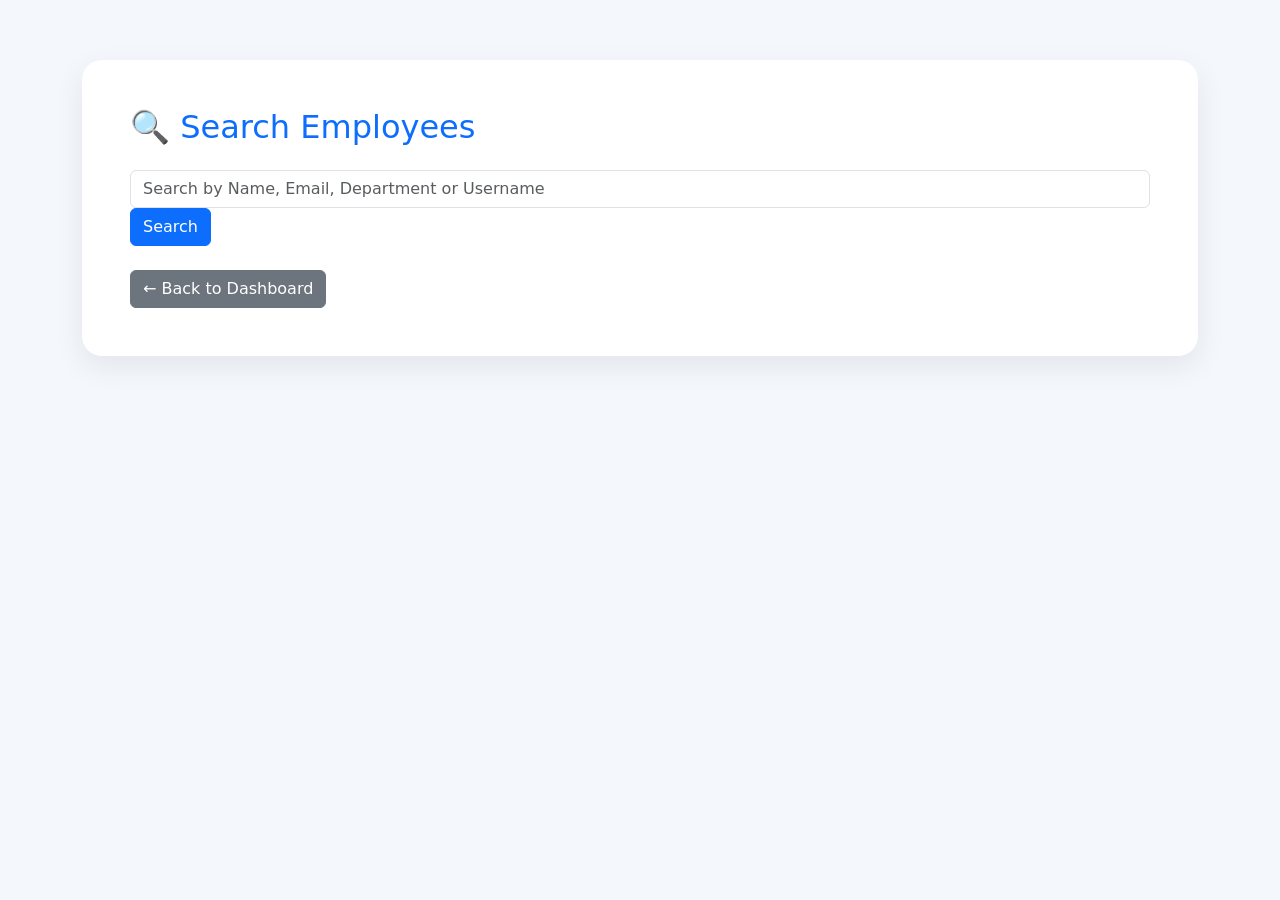
<file: src/main/resources/templates/search-employee.html>
<!DOCTYPE html>
<html xmlns:th="http://www.thymeleaf.org">

<head>

<meta charset="UTF-8">

<title>Search Employees | WorkSphere</title>

<link href="https://cdn.jsdelivr.net/npm/bootstrap@5.3.3/dist/css/bootstrap.min.css" rel="stylesheet">

<style>

body{
    background:#f4f7fc;
}

.search-card{
    margin-top:60px;
    border:none;
    border-radius:20px;
    box-shadow:0 10px 30px rgba(0,0,0,.08);
}

</style>

</head>

<body>

<div class="container">

<div class="card search-card">

<div class="card-body p-5">

<h2 class="mb-4 text-primary">
🔍 Search Employees
</h2>

<form th:action="@{/admin/search}" method="get">

    <input type="text"
           name="keyword"
           class="form-control"
           placeholder="Search by Name, Email, Department or Username">

    <button type="submit"
            class="btn btn-primary">
        Search
    </button>

</form>

<div class="mt-4">

<a th:href="@{/admin/dashboard}"
class="btn btn-secondary">

← Back to Dashboard

</a>

</div>

</div>

</div>

</div>

</body>

</html>
</file>
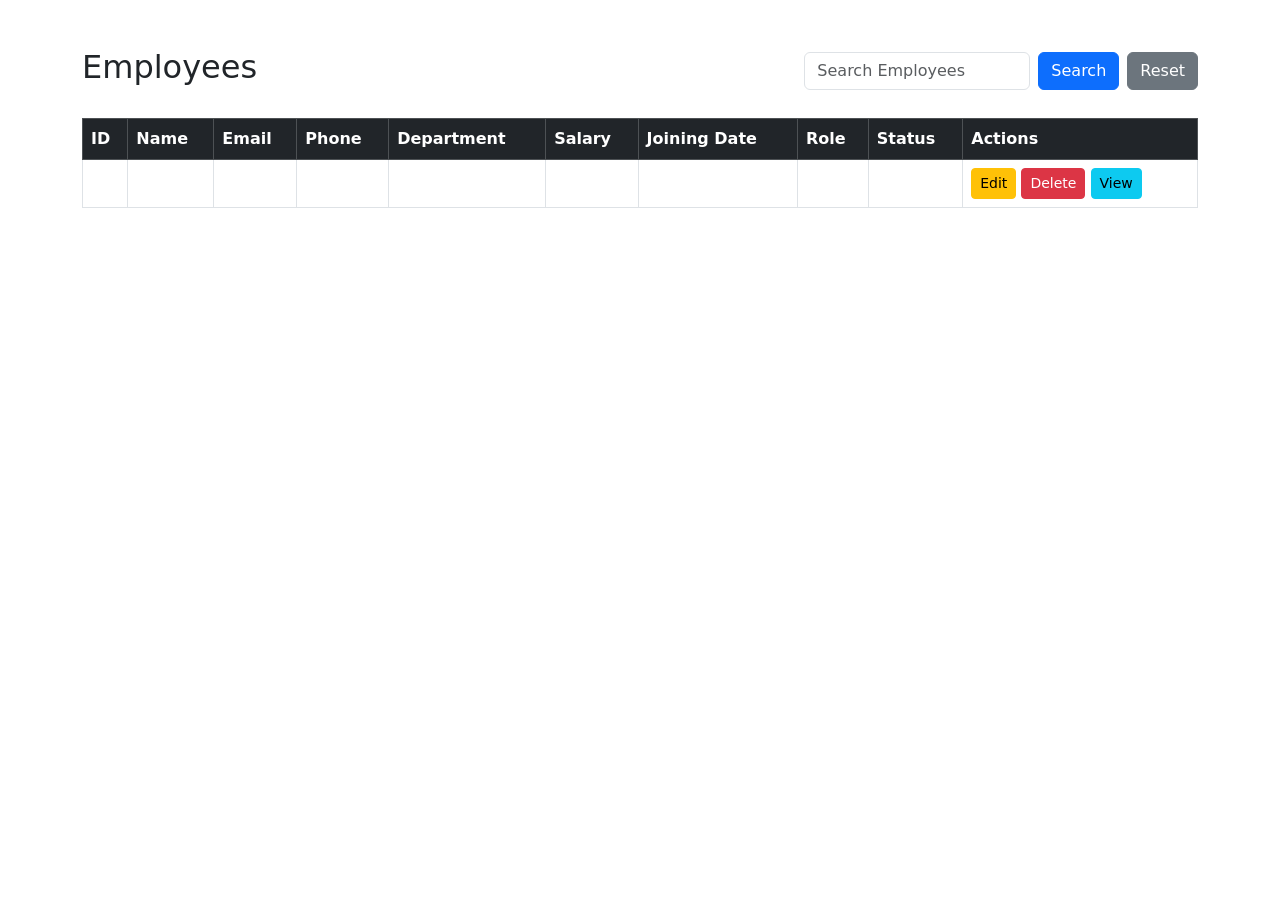
<file: src/main/resources/templates/view-employees.html>
<!DOCTYPE html>
<html xmlns:th="http://www.thymeleaf.org">

<head>

<meta charset="UTF-8">

<title>Employees | WorkSphere</title>

<link href="https://cdn.jsdelivr.net/npm/bootstrap@5.3.7/dist/css/bootstrap.min.css" rel="stylesheet">

</head>

<body>

<div class="container mt-5">

<div class="d-flex justify-content-between align-items-center mb-4">

    <h2>Employees</h2>

   <form th:action="@{/admin/search}" method="get" class="d-flex">

    <input type="text"
           name="keyword"
           class="form-control me-2"
           placeholder="Search Employees">

    <button class="btn btn-primary me-2">
        Search
    </button>

    <a th:href="@{/admin/employees}"
       class="btn btn-secondary">
        Reset
    </a>

</form>

</div>

<table class="table table-bordered table-hover">

<thead class="table-dark">

<tr>

<th>ID</th>

<th>Name</th>

<th>Email</th>

<th>Phone</th>

<th>Department</th>

<th>Salary</th>

<th>Joining Date</th>

<th>Role</th>

<th>Status</th>

<th>Actions</th>

</tr>

</thead>

<tbody>

<tr th:each="emp, empStat : ${employees}">

<td th:text="${empStat.count}"></td>
    <td th:text="${emp.firstName + ' ' + emp.lastName}"></td>
    <td th:text="${emp.email}"></td>
    <td th:text="${emp.phone}"></td>
    <td th:text="${emp.department}"></td>
    <td th:text="${emp.salary}"></td>
    <td th:text="${emp.joiningDate}"></td>
    <td th:text="${emp.role}"></td>
    <td th:text="${emp.status}"></td>

<td>

<a th:href="@{/admin/editEmployee/{id}(id=${emp.id})}"
   class="btn btn-warning btn-sm">

    Edit

</a>

<a href="#"
   class="btn btn-danger btn-sm"
   data-bs-toggle="modal"
   data-bs-target="#deleteModal"
   th:data-id="${emp.id}"
   th:data-name="${emp.firstName + ' ' + emp.lastName}">
    Delete
</a>

<a th:href="@{/admin/employeeDetails/{id}(id=${emp.id})}"
   class="btn btn-info btn-sm">
    <i class="bi bi-eye-fill"></i> View
</a>

</td>

</tr>

</tbody>

</table>

</div>

<!-- Delete Employee Modal -->

<div class="modal fade"
     id="deleteModal"
     tabindex="-1">

    <div class="modal-dialog modal-dialog-centered">

        <div class="modal-content rounded-4 border-0 shadow-lg">

            <div class="modal-header border-0">

                <h4 class="modal-title text-danger">
                    ⚠ Delete Employee
                </h4>

            </div>

            <div class="modal-body text-center">

                <h5 id="employeeName"></h5>

                <p class="text-muted mt-3">
                    This action cannot be undone.
                </p>

            </div>

            <div class="modal-footer border-0">

                <button class="btn btn-secondary"
                        data-bs-dismiss="modal">
                    Cancel
                </button>

                <a id="deleteBtn"
                   class="btn btn-danger">

                    Delete

                </a>

            </div>

        </div>

    </div>

</div>

<script>

const deleteModal =
document.getElementById('deleteModal');

deleteModal.addEventListener('show.bs.modal', function(event){

    const button = event.relatedTarget;

    const id = button.getAttribute('data-id');

    const name = button.getAttribute('data-name');

    document.getElementById("employeeName").innerHTML =
        "Delete <b>" + name + "</b>?";

    document.getElementById("deleteBtn").href =
        "/admin/deleteEmployee/" + id;

});

</script>
<script src="https://cdn.jsdelivr.net/npm/bootstrap@5.3.3/dist/js/bootstrap.bundle.min.js"></script>

</body>

</html>
</file>
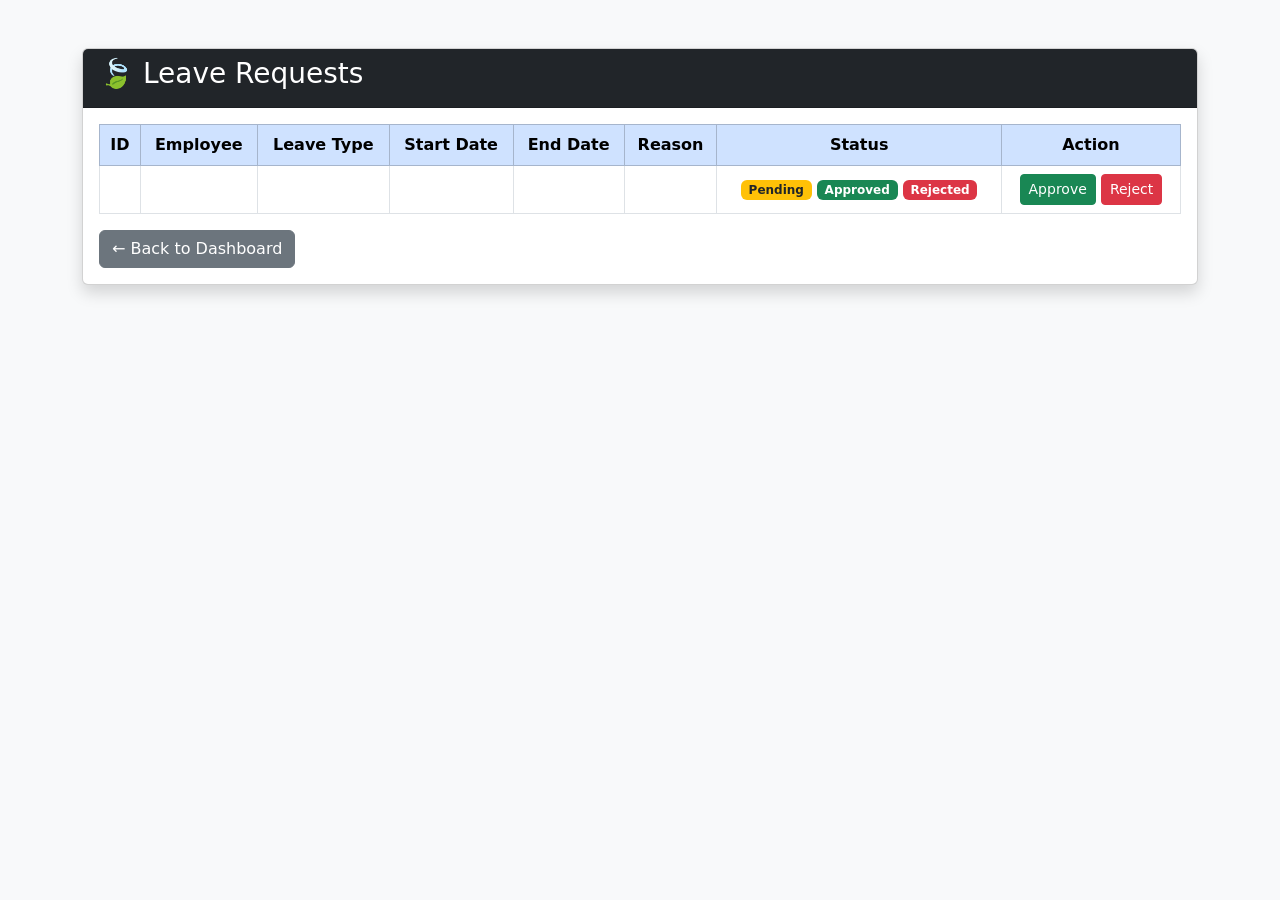
<file: src/main/resources/templates/view-leaves.html>
<!DOCTYPE html>
<html xmlns:th="http://www.thymeleaf.org">

<head>

<meta charset="UTF-8">

<title>Leave Requests | WorkSphere</title>

<link href="https://cdn.jsdelivr.net/npm/bootstrap@5.3.7/dist/css/bootstrap.min.css" rel="stylesheet">

</head>

<body class="bg-light">

<div class="container mt-5">

<div class="card shadow">

<div class="card-header bg-dark text-white">

<h3>🍃 Leave Requests</h3>

</div>

<div class="card-body">

<div class="table-responsive">

<table class="table table-hover table-bordered align-middle text-center">

<thead class="table-primary">

<tr>

<th>ID</th>

<th>Employee</th>

<th>Leave Type</th>

<th>Start Date</th>

<th>End Date</th>

<th>Reason</th>

<th>Status</th>

<th>Action</th>

</tr>

</thead>

<tbody>

<tr th:each="leave : ${leaves}">

<td th:text="${leave.id}"></td>

<td th:text="${leave.employee.firstName + ' ' + leave.employee.lastName}"></td>

<td th:text="${leave.leaveType}"></td>

<td th:text="${leave.startDate}"></td>

<td th:text="${leave.endDate}"></td>

<td th:text="${leave.reason}"></td>

<td>

<span th:if="${leave.status=='PENDING'}"
      class="badge bg-warning text-dark">
    Pending
</span>

<span th:if="${leave.status=='APPROVED'}"
      class="badge bg-success">
    Approved
</span>

<span th:if="${leave.status=='REJECTED'}"
      class="badge bg-danger">
    Rejected
</span>

</td>

<td>

<a th:if="${leave.status=='PENDING'}"
   th:href="@{/admin/approveLeave/{id}(id=${leave.id})}"
   class="btn btn-success btn-sm">

Approve

</a>

<a th:if="${leave.status=='PENDING'}"
   th:href="@{/admin/rejectLeave/{id}(id=${leave.id})}"
   class="btn btn-danger btn-sm">

Reject

</a>

</td>

</tr>

</tbody>

</table>

<a th:href="@{/admin/dashboard}"
   class="btn btn-secondary">

← Back to Dashboard

</a>

</div>

</div>

</div>

</body>

</html>
</file>
